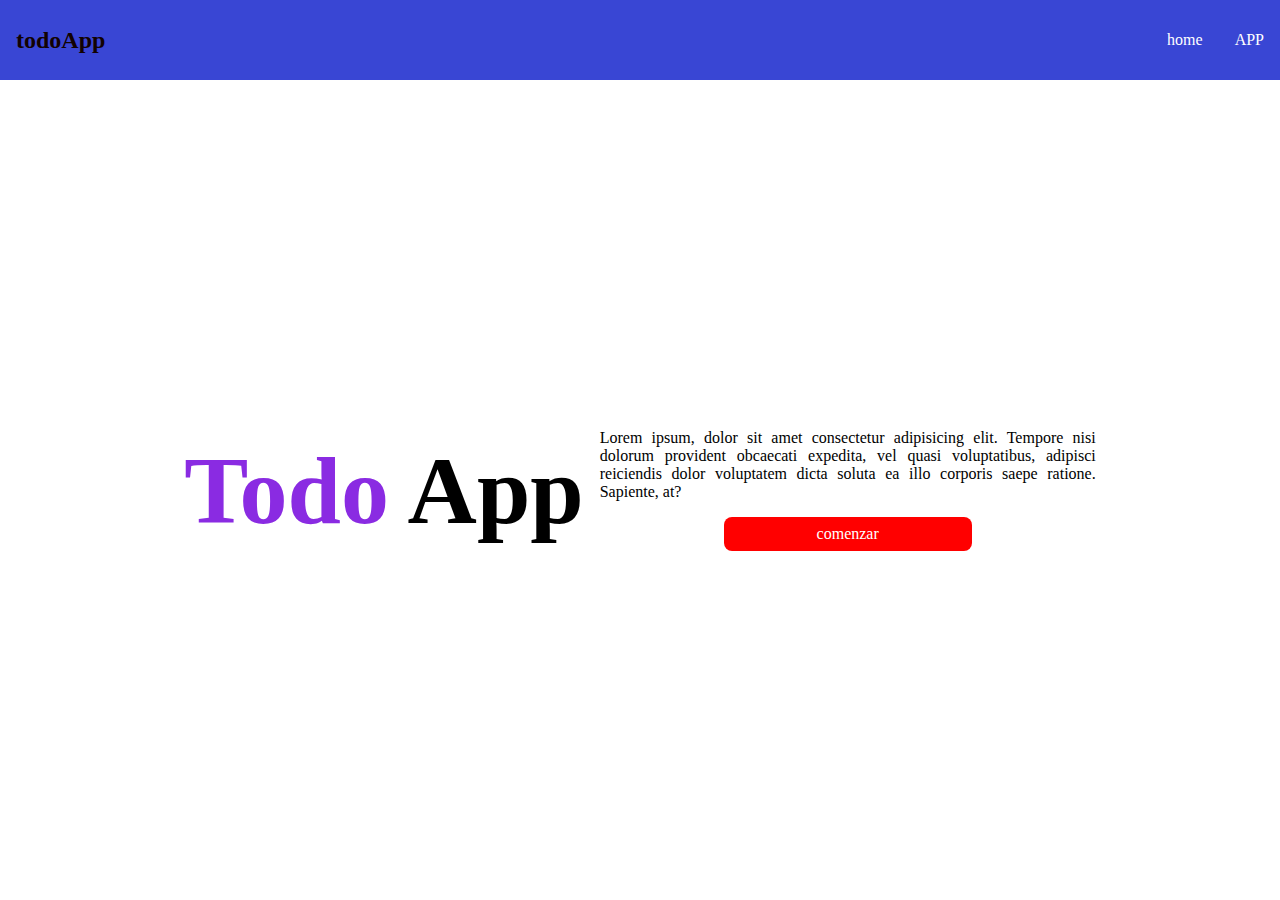
<file: index.html>
<!DOCTYPE html>
<html lang="en">
	<head>
		<!-- determina que el hancho de la pantalla es el mismo que el html -->
		<meta charset="UTF-8" /> <!-- identifica que la pag esta en español -->
		<meta name="viewport" content="width=device-width, initial-scale=1.0" />
		<title>practica1</title>
		<link rel="stylesheet" href="index.css" />
		<link rel="preconnect" href="https://fonts.googleapis.com" />
		<link rel="preconnect" href="https://fonts.gstatic.com" crossorigin />
		<link
			href="https://fonts.googleapis.com/css2?family=Ojuju:wght@200..800&display=swap"
			rel="stylesheet" />
	</head>
	<body>
		<!-- barra de navegacion -->
		<nav id="nav-bar">
			<div id="nav-bar-container">
				<!-- esto es para los titulos va de h1 hasta h6 -->
				<h2 id="nav-bar-logo">todoApp</h2>
				<!-- siempre usar para iconos formato svg para evitar deformacion por pixel -->
				<svg  
					xmlns="http://www.w3.org/2000/svg"
					fill="none"
					viewBox="0 0 24 24"
					stroke-width="1.5"
					stroke="currentColor"
					id="nav-bar-menu-btn">
					<path
						stroke-linecap="round"
						stroke-linejoin="round"
						d="M3.75 6.75h16.5M3.75 12h16.5m-16.5 5.25h16.5" />
				</svg>

				<div id="nav-bar-container-link"> 
                  <a class="link" href="/">home</a>  <!-- carga la pag reemplazando la actual -->
                  <a class="link" href="/APP/" target="_blank" rel="noopener noreferrer">APP</a> <!-- carga otra pestaña -->
				</div>
			</div>
		</nav>
		<main id="main-container">
			<h1 id="main-title"> <span>Todo</span> App</h1>
			<div id="main-description-container">
				<p id="main-des-text">
					Lorem ipsum, dolor sit amet consectetur adipisicing elit. 
					Tempore nisi dolorum provident obcaecati expedita, 
					vel quasi voluptatibus,
					 adipisci reiciendis dolor voluptatem dicta soluta ea illo 
					 corporis saepe
					  ratione. Sapiente, at?</p>
				 <a id="main-desc-btn" href="APP/">comenzar</a> 
			</div>
		</main>
	</body>
</html>
</file>
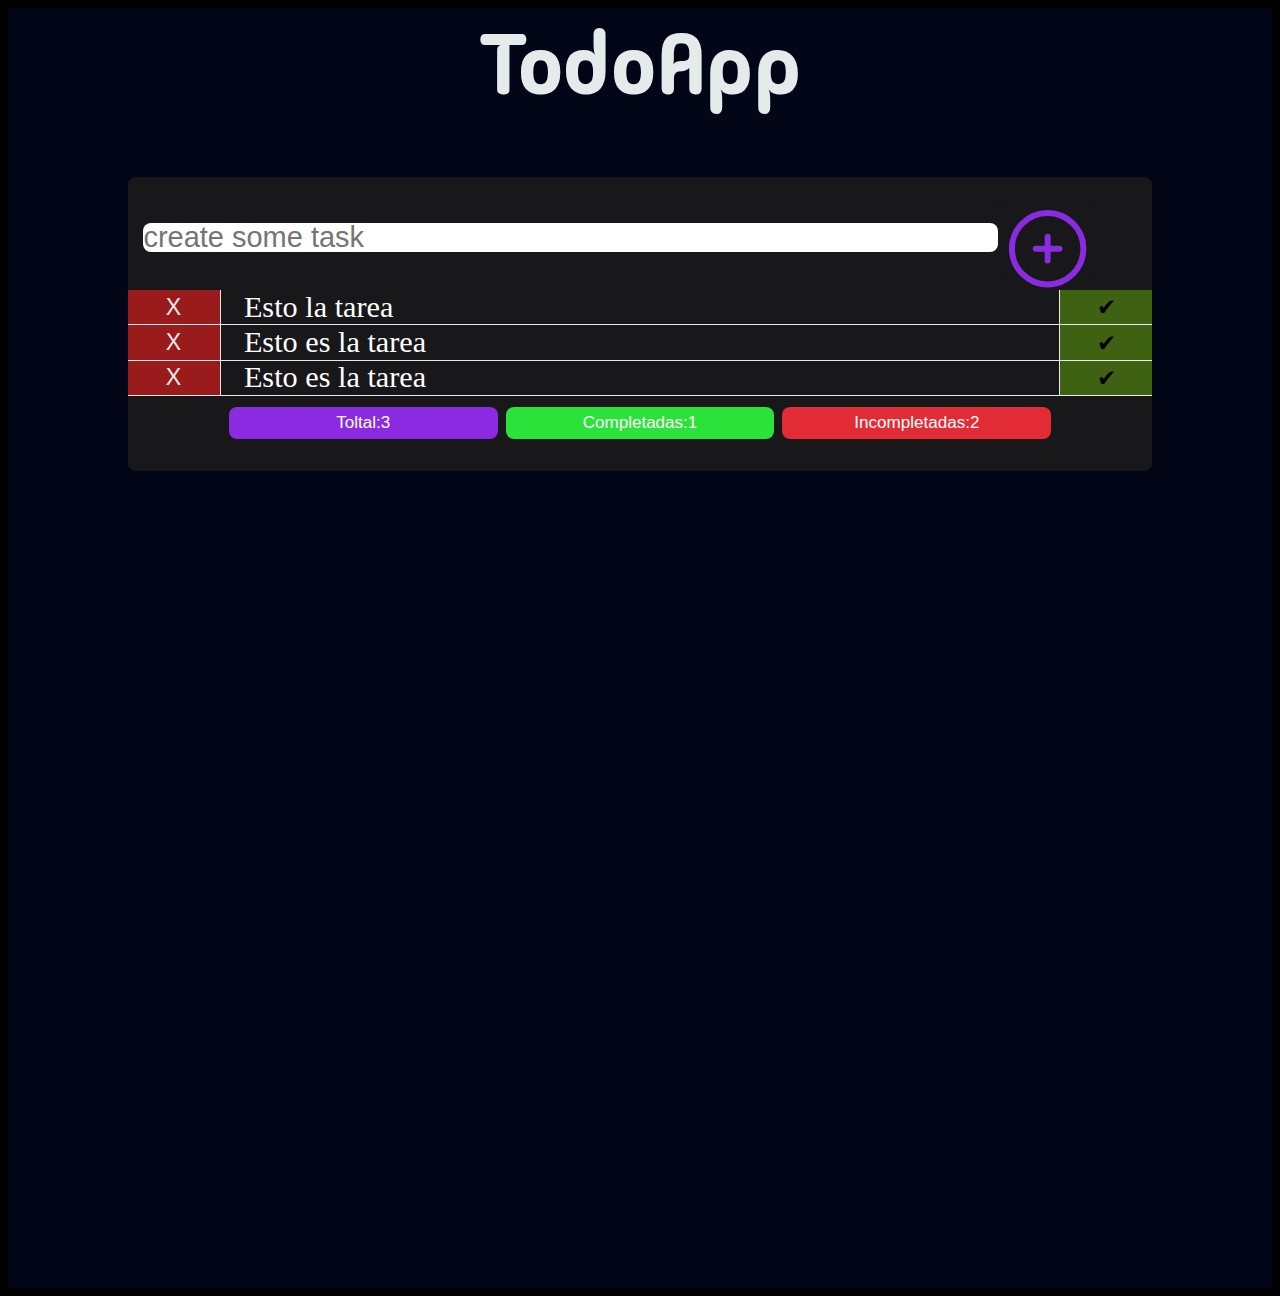
<file: APP/index.html>
<!DOCTYPE html>
<html lang="en">
<head>
  <meta charset="UTF-8">
  <meta name="viewport" content="width=device-width, initial-scale=1.0">
  <title>Document</title>
  <link rel="stylesheet" href="index.css">
  <link rel="preconnect" href="https://fonts.googleapis.com">
  <link rel="preconnect" href="https://fonts.gstatic.com" crossorigin>
  <link href="https://fonts.googleapis.com/css2?family=Madimi+One&display=swap" rel="stylesheet">
</head>
<body>
  <div id="contenedor">

    <nav id="contenedor-titulo-logo"> 
      <h1 id="Titulo-logo">TodoApp</h1> 
    </nav>
    <div id="contenedor-caja-cuerpo">
      <div id="contenedor-caja-cuerpo-barraeicono">
        <form>
          <input type="text" placeholder="create some task">
          <button  id="boton-menu">    
              <svg xmlns="http://www.w3.org/2000/svg" fill="none" viewBox="0 0 24 24" stroke-width="1.5" stroke="currentColor" class="w-6 h-6">
  <path stroke-linecap="round" stroke-linejoin="round" d="M12 9v6m3-3H9m12 0a9 9 0 1 1-18 0 9 9 0 0 1 18 0Z" />
</svg>

          </button>
       </form>
    </div>
    <ul>
        <li>
          <button id="botonrojo">X</button>
          <p id="textomedio">&nbsp;&nbsp;&nbsp;Esto  la tarea</p>
          <button id="botonverde">✔</button>
        </li>
        <li>
          <button id="botonrojo">X</button>
          <p id="textomedio">&nbsp;&nbsp;&nbsp;Esto es la tarea</p>
          <button id="botonverde">✔</button>
        </li >
        <li>
          <button id="botonrojo">X</button>
          <p id="textomedio">&nbsp;&nbsp;&nbsp;Esto es la tarea</p>
          <button id="botonverde">✔</button>
        </li>
      <li id="contenedor-caja-cuerpo-tres-ultimos-botones">
        <button id="boton-total">Toltal:3</button>
        <button id="boton-completadas">Completadas:1</button>
        <button id="boton-incompletas">Incompletadas:2</button>
      </li>
    </ul>
  </div>
  </div>
</body>
</html>
</file>
<file: index.css>
*,
::before, 
::after {
	box-sizing: border-box;
	border-width: 0;
	border-style: solid;
	border-color: #e5eaeb;
}

body {
	font-family: "Ojujú", "sans-serif";
	margin: 0;
	/* parte interna del cuerpo de la caja  */
	padding-top: 5rem;
	height: 100vh;
}
/* nav-bar */
#nav-bar-menu-btn {
	/* aqui se asigna cada caraacteristica del id selecccionado */
	color: rgb(18, 2, 2);
	width: 2rem; /*ancho  */
	height: 2rem; /* alto */
	border: 2px solid rgb(18, 2, 2);  /* para bordear el menu tambien se puede usar   */
	border-radius: 0.5rem; /*  se declaran las dimenciones del borde  */
	padding: 0.25rem; /* parte interna de la caja  */
}

#nav-bar-logo {
	margin: 0;
	color: rgb(18, 2, 2);
}
 /* caja padre, menu, logo,   */
#nav-bar {
	background-color: rgb(57, 70, 212);
	height: 5rem;
	padding: 0 1rem;
	position: fixed; /* para fijar el navegador  */
	/* declara la posicion de la  caja  */
	top: 0;
	left: 0;
	right: 0;
}
#nav-bar-container {
	height: 5rem; /* cambia el color de todo lo de atras  */
	background-color: rgb(57, 70, 212); /* maximo ancho que puede tomar  */
	max-width: 80rem; /* margen automatio que divide el espacio y  lo mantiene */
	margin: 0 auto; /* solo se usa en el elemento padre de la caja  */
	/* llamar primero antes de usar a jutify y alin  */
	display: flex;
	justify-content: space-between; /* mueve x y y del contenido de la caja */
	align-items: center;
}
#nav-bar-container-link{
	display :none; /* oculta los links  */
	gap: 2rem; /* para separar  */
}

/* se asignan caracteristicas estaticas  */
.link{
color: white;	 
text-decoration: none;
}
/* todo lo que este dentro de hover cambia al pasar el mouse   */
.link:hover{
text-decoration: underline;
color: red;
}

/* contenedor del titulo, descripcion y boton   */
#main-container{
height: 100%; /* en el aso de altura el porcentaje solo funciona cuando el elemento padre tiene altura    */
display:flex ; 
flex-direction: column; /* organiza los elementos en columna  */
justify-content: center;/* centro los elementos en la pag eje  x  */
align-items: center;
gap: 1rem;
padding: 0 1rem;
max-width: 80rem;
margin: 0 auto;
}
#main-title{
	margin: 0;
}

#main-title > span {
color: blueviolet;
}
#main-description-container {
display: flex;
flex-direction: column;
gap: 1rem;
justify-content: center;
align-items: center;
}

#main-des-text {
margin: 0;
text-align: justify;
}

#main-desc-btn {

background-color: red;
padding: 0.5rem 1rem;
text-align: center;
text-decoration: none;
color: white;
border-radius: 0.5rem;
width: 50%;

}
/* declara un limite de pixel para que el icono de menu sea visible  */
@media (min-width: 768px) {
	#nav-bar-menu-btn {
		display :none;
	}
	#nav-bar-container-link{
		display :flex; /* modifica la caja  */
	}
	#main-container {
	flex-direction: row;
	width: 70%;
	}
	  #main-title {
	font-size: 4rem;
	  }
}
@media (min-width: 1024px) {
	#main-container {
	  flex-direction: row;
	  width: 80%;
	}
  
	#main-title {
	  font-size: 6rem;
	}

	#main-description-container{
		width: 50%;
	}
  }
</file>
<file: APP/index.css>
*,
::before, 
::after {
	box-sizing: border-box;
	border-width: 0;
	border-style: solid;
	border-color: #e5eaeb;
  
  
}
::-webkit-scrollbar {
  display: none;
}
input{
  border-radius: 0.5rem;
  width: 86%;
  height: 50%;
  padding: 0;
  font-size: 60%;
}
ul {
    min-height: 5rem;
    max-height: 10rem;
    list-style: none;
    overflow: auto;
    padding: 0;
    margin: 0;
    align-items: center;
    width: 100%;
    background-color: #e5eaeb;
  }
  body{
    background-color: black;
  }
  li{
    display: flex;
    justify-content: center;
    padding-right: 0rem;
    padding-left: 0rem;
    padding-block-end: 0.06rem;
    width: 100%;
    max-width: 80rem;
  }
  form {
    width: 100%;
    display: flex;
    flex-wrap: wrap-reverse;
    align-content: center;
    align-items: center;
  }

#Titulo-logo{
    color: #e5eaeb;
    text-align: center;
    font-family: "Madimi One", sans-serif;
    font-weight: 400;
    font-style: normal;
    font-size: 249%;  
    margin-top: auto; 
}
#contenedor{
  background-color: #020617;
  display: flex;
  flex-direction: column;
  justify-content: flex-start;
  align-items: center;
  height: 40rem;
}  
#contenedor-caja-cuerpo{
   background-color:#18181b;
    max-width: 80rem;
    align-items: center;
    justify-content: center;
    display: flex;
    flex-direction: column;
    border-radius: 0.5rem;
    width: 82%;
    height: 21%;
    gap: 0.8rem;
}
#contenedor-caja-cuerpo-barraeicono{
display: flex;
width: 100%;
align-content: center;
flex-wrap: wrap-reverse;
height: 27%;
justify-content: center;

}
#boton-menu{
    color: blueviolet;
    width: 10%;
    height: 151%;
	border: 2px solid #18181b;  
	border-radius: 0.5rem; 
	padding: 0rem; 
  
  background-color: #18181b;
  margin-top: auto;
}
#botonverde{
  background-color: #3f6212;
  padding: 0rem 0rem;
  width:  9%;
  margin-left: 0.08rem;
}
#botonverde:hover{
  background-color:#65a30d;
}
#botonrojo{
  background-color: #991b1b;
  padding: 0rem 0rem;
  width: 9%;
  margin-right: 0.08rem;
  color: #e5eaeb;
}
#botonrojo:hover{
  background-color:#dc2626;
}
#textomedio{
  font-size: 65%;
  background-color: #18181b;
  color: white;
  margin: 0rem;
  width: 81%;
  display: flex;
  align-content: center;
  flex-wrap: wrap;
  max-width: 81%;

}
#contenedor-caja-cuerpo-tres-ultimos-botones {
    flex-wrap: wrap-reverse;
    justify-content: center;
    background-color: #18181b;
    HEIGHT: 34%;
    display: flex;
    align-content: center;
}
#boton-total {
border-radius:0.5rem;
background-color: blueviolet;
color: white;
text-align: center;
font-size: 53%;
margin-right: 8px;
width: 26%;
padding: 0rem;
height: 60%;

}
#boton-completadas{
  border-radius:0.5rem;
  background-color: rgb(43, 226, 58);
  color: white;
  text-align: center;
  font-size: 53%;
  width: 26%;
  padding: 0rem;
  height: 60%;
}
#boton-incompletas{
  border-radius:0.5rem;
  background-color: rgb(226, 43, 52);
  color: white;
  text-align: center;
  font-size: 53%;
  margin-left: 8px;
  width: 26%;
  padding: 0rem;
  height: 60%;
  
}
@media (min-width: 768px){
  #contenedor{
    height: 53rem;
  }
  input{
    height: 86%;
     font-size:74%;
  }
  #contenedor-caja-cuerpo{
   display: flex; 
   flex-direction: column;
	 width: 60%;
   height: 27%;
   font-size: 19px;
  }
  #boton-menu{
      height: 158%;
  }
  li {
    height: 22%;
  }
  ul{
    height: 69%;
    font-size: 131%;
  }
  form {
    width: 97%;
    height: 42%;
}

#Titulo-logo{
font-size:325%; ;
margin-top: auto;
}
}
@media (min-width: 1024px) {
  #contenedor{
    height: 80rem;
  }
  input{
  font-size: 9%;
  }
#boton-menu{
      height: 230%;
  }
  #Titulo-logo{
    font-size:531%; ;
    margin-top: auto;
    }
	#contenedor-caja-cuerpo {
	  flex-direction:column ;
	  width: 81%;
    height: 23%;
    font-size: 322px;
	}
  ul {
    display: flex;
    flex-direction:column ;
    width: 100%;
    font-size: 10%;
   background-color: #e5eaeb;
  }
  li {
    height: 22%;
    width: 101%;
    }
  ul{
    height: 69%;
  }
  form {
    width: 97%;
    height: 42%;
}#textomedio{
  font-size: 94%;
  width: 82%;
}#botonrojo{

font-size: 72%;;
}
#botonverde{
  font-size: 72%;;
}
}
</file>
